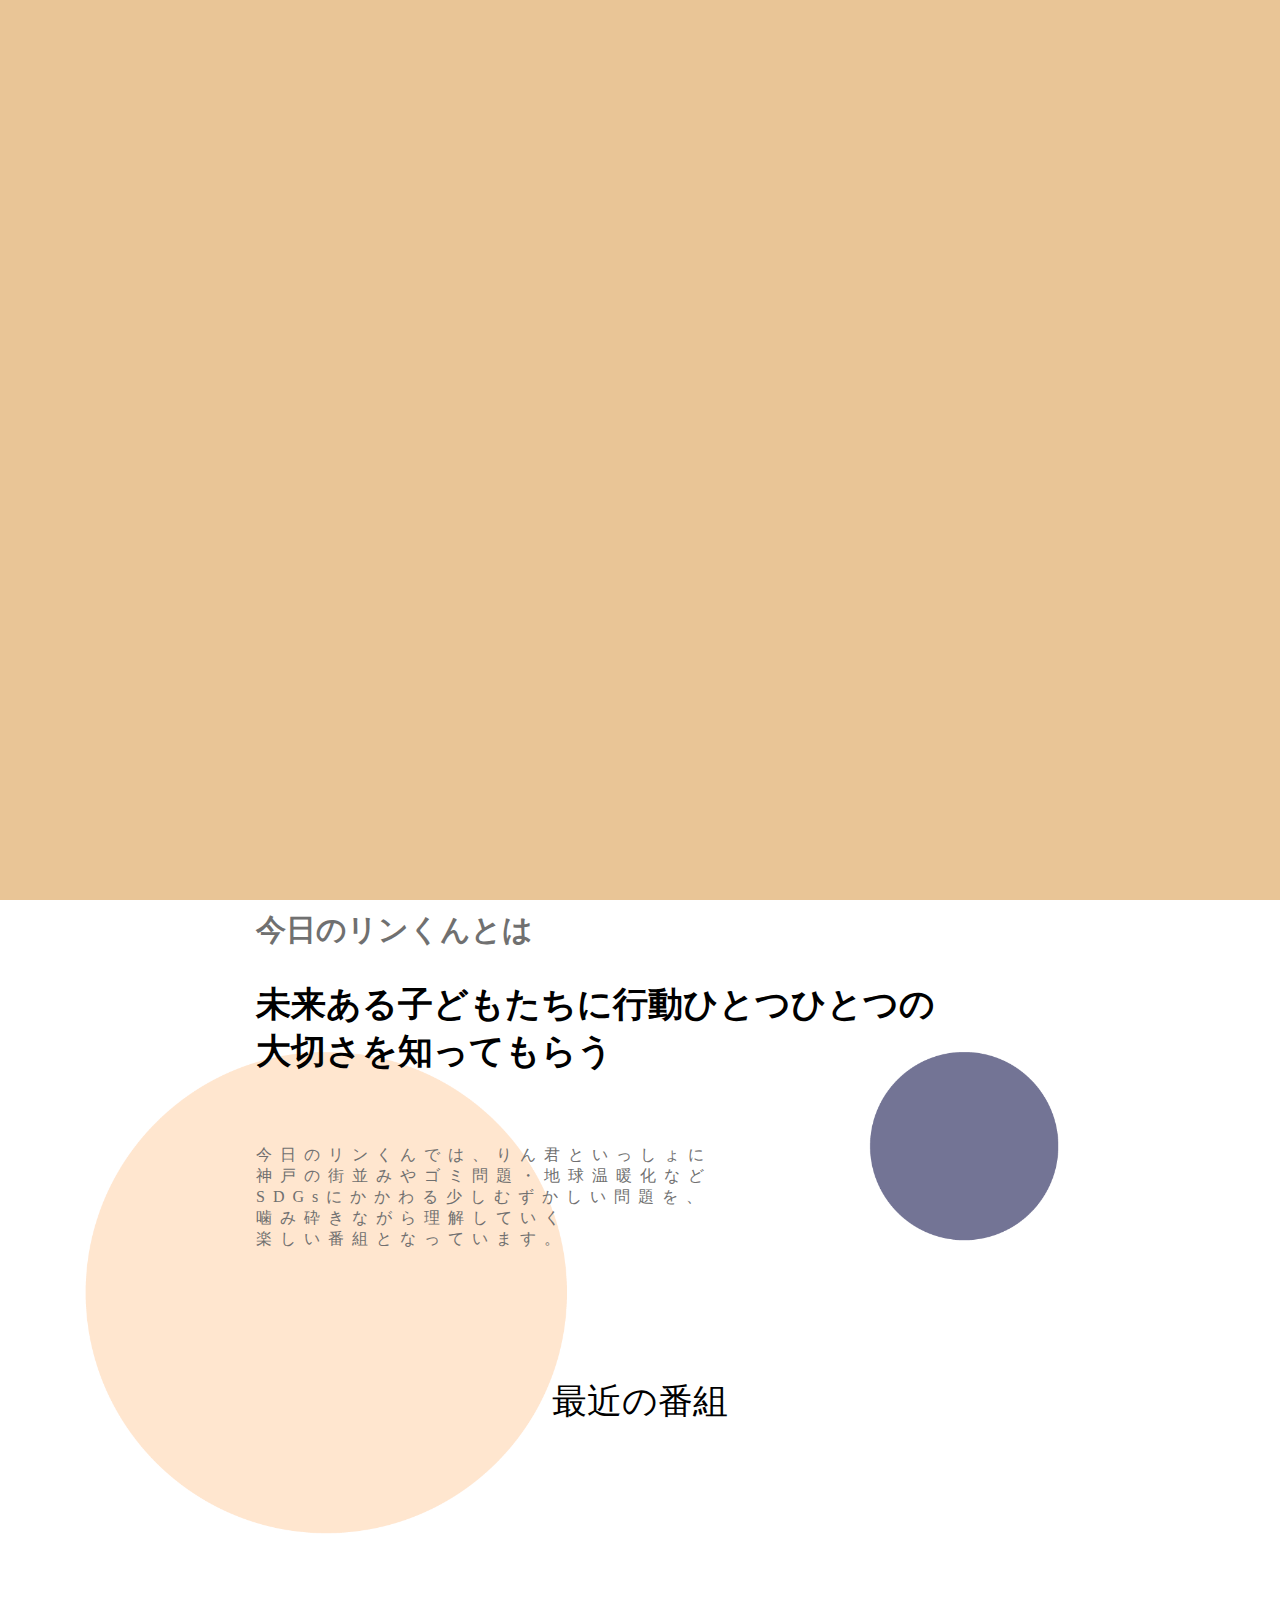
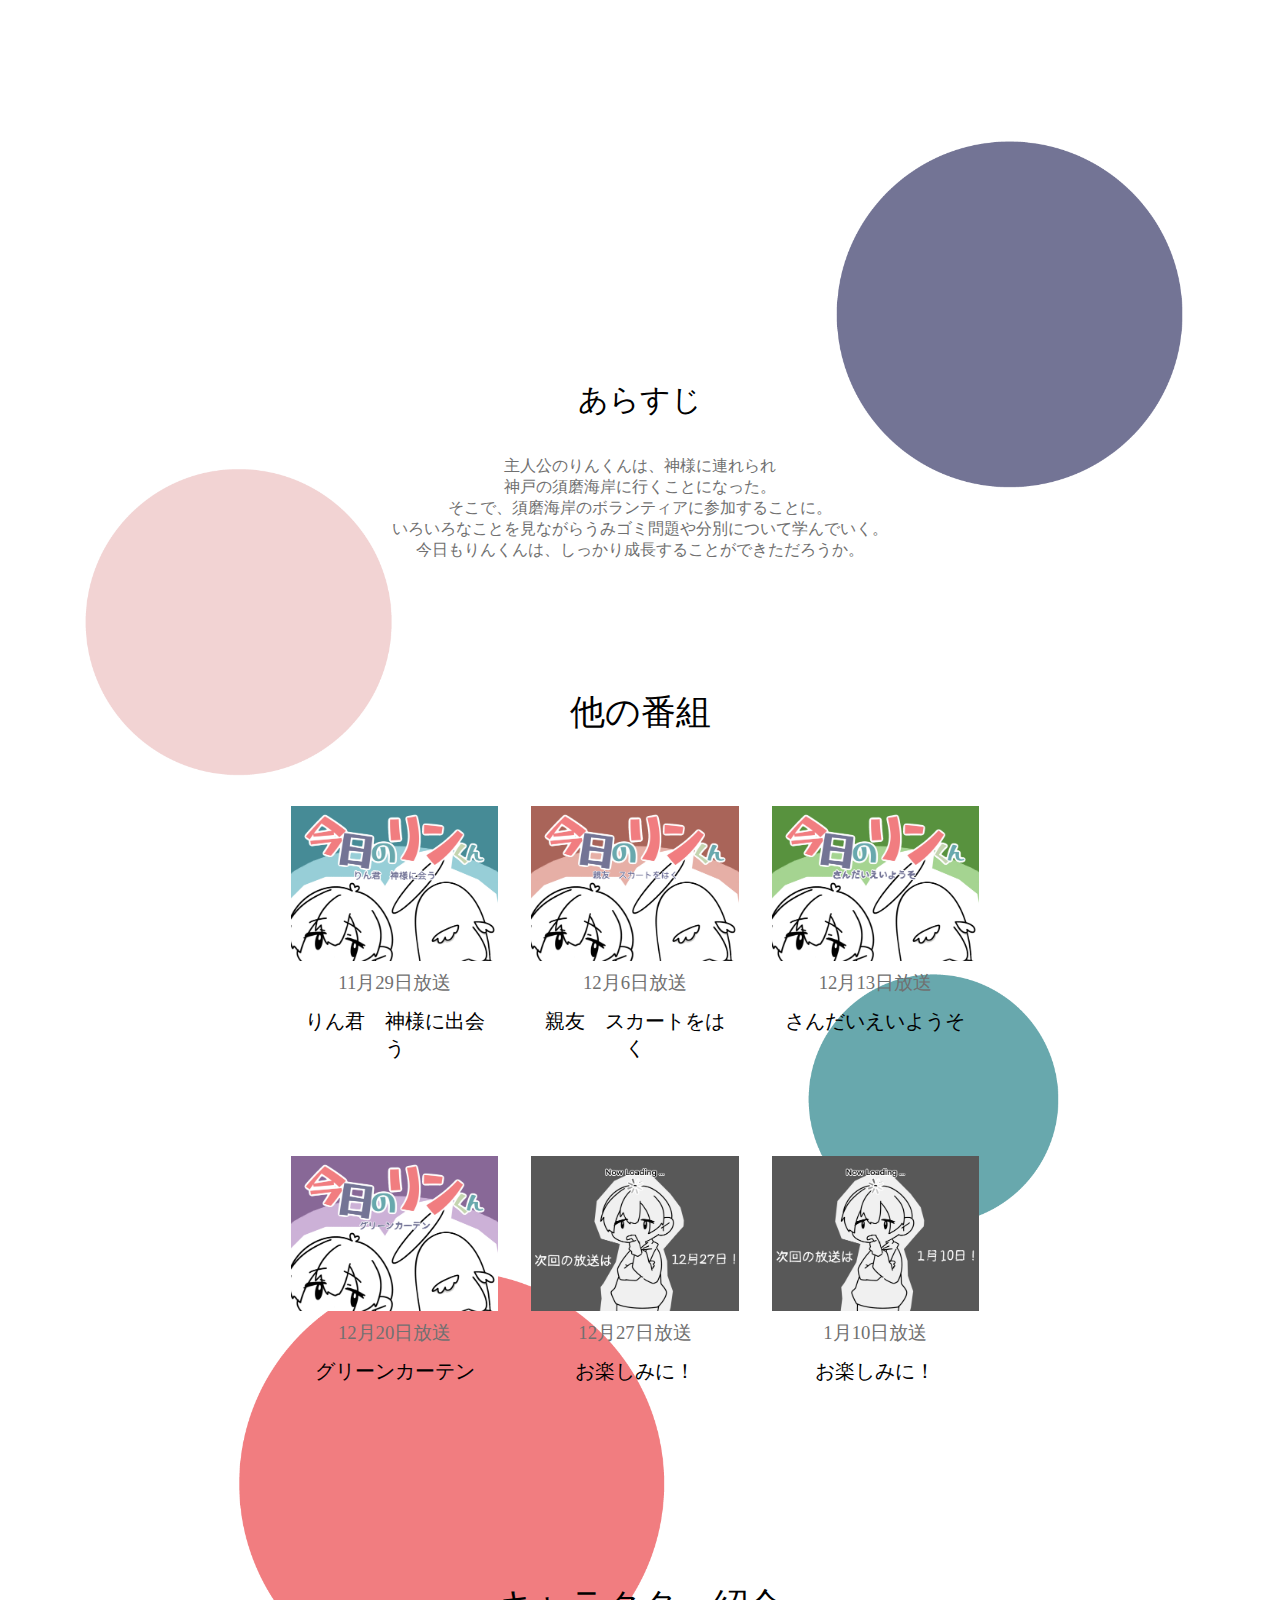
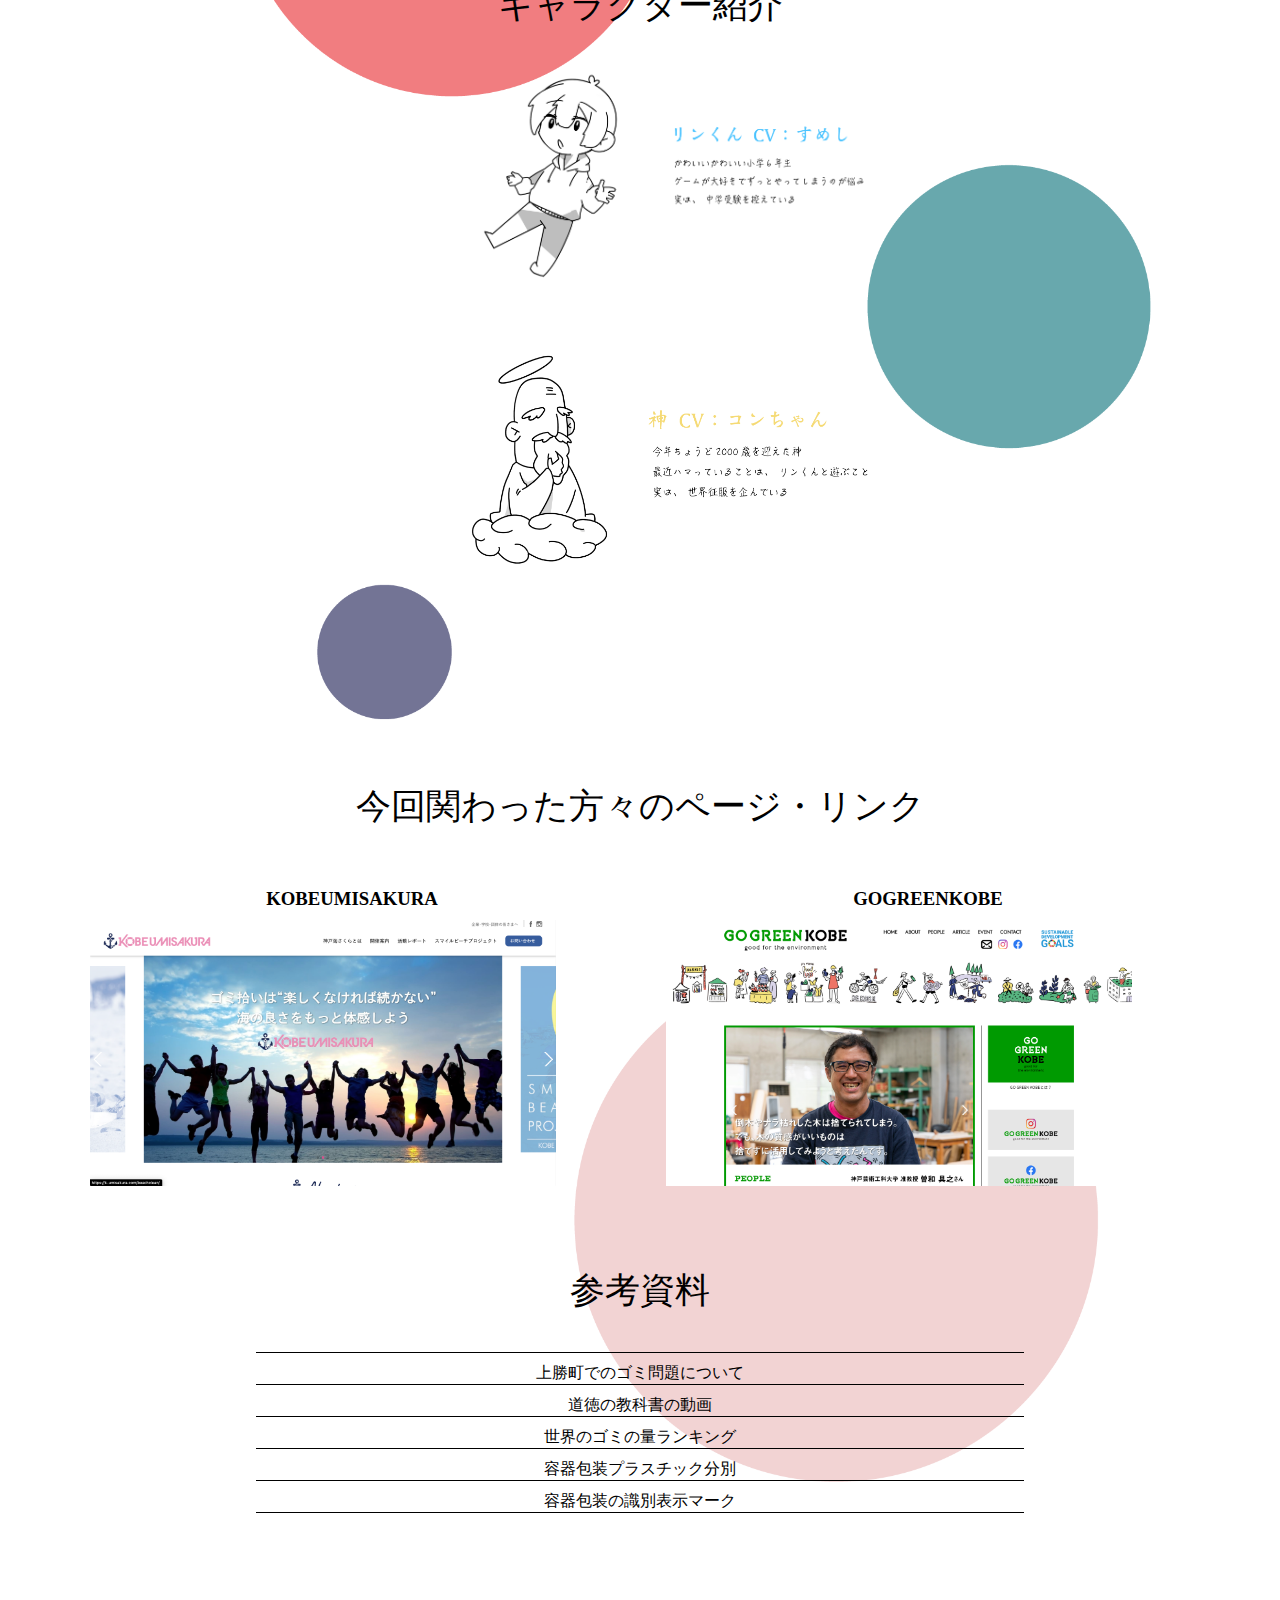
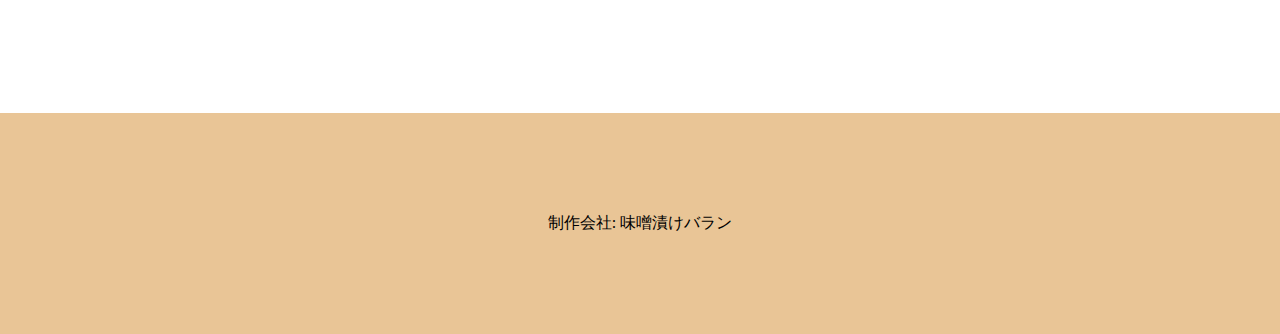
<file: index.html>
<!DOCTYPE html>
<html lang="en">

<head>
  <meta charset="UTF-8">
  <meta http-equiv="X-UA-Compatible" content="IE=edge">
  <meta name="viewport" content="width=device-width, initial-scale=1.0">
  <link rel="stylesheet" href="style.css">
  <title>今日のリンくん | ProjectN</title>
</head>

<body>

  <div id="splash">
    <div id="splash_logo">
      <img src="logo.png" alt="" class="fadeUp">
    </div>
  </div>

  <div class="header">
    <div class="nav">
      <ul>
        <li class="one"><a href="#title">今日のリンくんとは</a></li>
        <li class="two"><a href="#saikin">最近の番組</a></li>
        <li class="three"><a href="#hoka">他の番組</a></li>
        <li class="one"><a href="#kyara">キャラ紹介</a></li>
        <li class="two"><a href="#link">リンク・資料</a></li>
      </ul>
    </div>
  </div>

  <div class="header-image">

  </div>

  <div class="main-image">
    <img src="header.png" alt="">
  </div>

  <div class="all">
    <div class="all-contents">
      <div class="title-main">
        <h2 id="title">今日のリンくんとは</h2>
        <h1>未来ある子どもたちに行動ひとつひとつの<br>大切さを知ってもらう</h1>
        <p>今日のリンくんでは、りん君といっしょに<br>神戸の街並みやゴミ問題・地球温暖化など<br>SDGsにかかわる少しむずかしい問題を、<br>噛み砕きながら理解していく<br>楽しい番組となっています。</p>
      </div>

      <div class="main">
        <h1 id="saikin">最近の番組</h1>
        <div class="main-video">
          <iframe width="806" height="453" src="https://www.youtube.com/embed/GPXHuG-Zjog" title="YouTube video player" frameborder="0" allow="accelerometer; autoplay; clipboard-write; encrypted-media; gyroscope; picture-in-picture" allowfullscreen></iframe>
          <h4>あらすじ</h4>
          <p>主人公のりんくんは、神様に連れられ<br>神戸の須磨海岸に行くことになった。<br>
          そこで、須磨海岸のボランティアに参加することに。<br>
          いろいろなことを見ながらうみゴミ問題や分別について学んでいく。<br>
          今日もりんくんは、しっかり成長することができただろうか。</p>
        </div>


        <h1 class="h1" id="hoka">他の番組</h1>
        <div class="other-image">

          <div class="section">
            <img src="smn1.png" alt="">
            <h3>11月29日放送</h3>
            <h2>りん君　神様に出会う</h2>
          </div>
          <div class="section">
            <img src="smn2.png" alt="">
            <h3>12月6日放送</h3>
            <h2>親友　スカートをはく</h2>
          </div>
          <div class="section">
            <img src="smn3.png" alt="">
            <h3>12月13日放送</h3>
            <h2>さんだいえいようそ</h2>
          </div>
        </div>
        <div class="other-image">
          <div class="section">
            <img src="smn4.png" alt="">
            <h3>12月20日放送</h3>
            <h2>グリーンカーテン</h2>
          </div>
          <div class="section">
            <img src="smn6.png" alt="">
            <h3>12月27日放送</h3>
            <h2>お楽しみに！</h2>
          </div>
          <div class="section">
            <img src="smn5.png" alt="">
            <h3>1月10日放送</h3>
            <h2>お楽しみに！</h2>
          </div>
        </div>



        <div class="character">
          <h1 id="kyara">キャラクター紹介</h1>
          <div class="character-image">
            <img src="amaco.png" alt="">
          </div>
          <div class="character-image">
            <img src="amaco2.png" alt="">
          </div>
        </div>


        <div class="help-link">
          <h1 id="link">今回関わった方々のページ・リンク</h1>
          <div class="help-link-image">
            <div class="kobeumi">
              <h3>KOBEUMISAKURA</h3>
              <div class="kobeumi-image">
                <a href="https://k-umisakura.com/" target="_blank">
                  <img src="kobeumisakura.png" alt="">
                </a>
              </div>
            </div>
            <div class="gogreen">
              <h3>GOGREENKOBE</h3>
              <div class="gogreen-image">
                <a href="https://gogreenkobe.jp/" target="_blank"><img src="gogreenkobe.png" alt="">
                </a>
              </div>
            </div>
          </div>
        </div>


        <div class="link-siryou">
          <h1>参考資料</h1>
          <p></p>
          <p><a href="https://ecotopia.earth/article-2549/" target="_blank">上勝町でのゴミ問題について</a></p>
          <p><a href="https://m-manabi.jp/20/doutoku5/p1/index.html" target="_blank">道徳の教科書の動画</a></p>
          <p><a href="http://top10.sakura.ne.jp/OECD-WASTE-T1B.html#:~:text=%E3%83%A9%E3%83%B3%E3%82%AD%E3%83%B3%E3%82%B0%E3%81%AE1%E4%BD%8D%E3%81%AF,%E3%81%AF%E3%80%81%E3%83%A9%E3%83%B3%E3%82%AD%E3%83%B3%E3%82%B0%E3%83%9E%E3%83%83%E3%83%97%E3%81%8C%E3%81%82%E3%82%8A%E3%81%BE%E3%81%99%E3%80%82" target="_blank">世界のゴミの量ランキング</a></p>
          <p><a href="https://www.city.kobe.lg.jp/a04164/kurashi/recycle/gomi/dashikata/bunbetsukubun/hinmokugoto/yokihosoplastic.html" target="_blank">容器包装プラスチック分別</a></p>
          <p><a href="https://www.petbottle-rec.gr.jp/basic/mark.html" target="_blank">容器包装の識別表示マーク</a></p>
        </div>

        <div class="footer">
          <p><a href="miso.html">制作会社: 味噌漬けバラン</p></a>

        </div>
      </div>
    </div>

  </div>

  <script src="https://code.jquery.com/jquery-3.4.1.min.js"
  integrity="sha256-CSXorXvZcTkaix6Yvo6HppcZGetbYMGWSFlBw8HfCJo=" crossorigin="anonymous"></script>
<script src="script.js"></script>
</body>

</html>

  <script src="https://code.jquery.com/jquery-3.4.1.min.js"
  integrity="sha256-CSXorXvZcTkaix6Yvo6HppcZGetbYMGWSFlBw8HfCJo=" crossorigin="anonymous"></script>
<script src="script.js"></script>
</body>

</html>
</file>
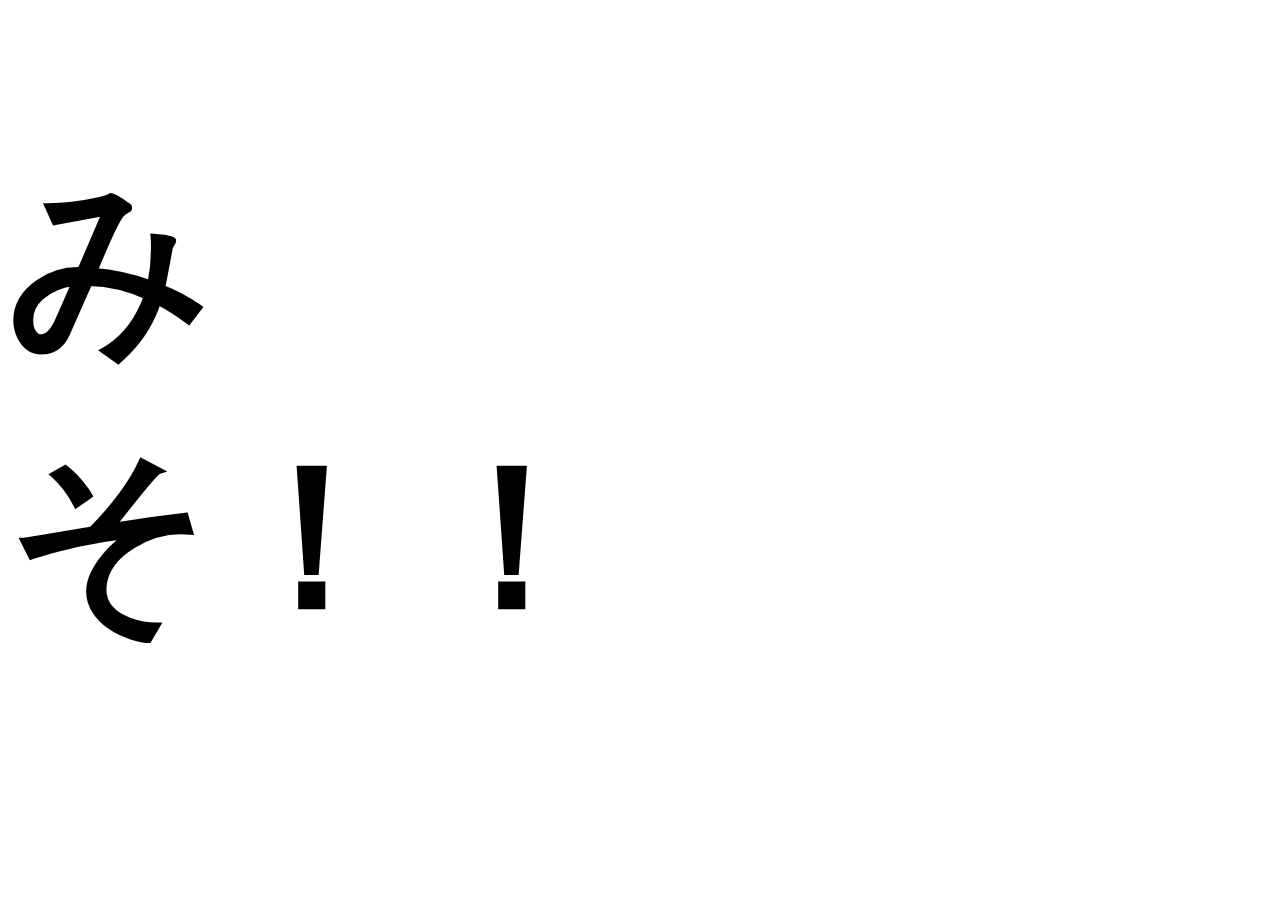
<file: miso.html>
<!DOCTYPE html>
<html lang="ja">
<head>
  <meta charset="UTF-8">
  <meta http-equiv="X-UA-Compatible" content="IE=edge">
  <meta name="viewport" content="width=device-width, initial-scale=1.0">
  <link rel="stylesheet" href="miso.css">
  <title>味噌漬けバラン会社</title>
</head>
<body>
  <div class="miso">
    <h1>みそ！！</h1>
  </div>
</body>
</html>
</file>
<file: style.css>
* {
  margin: 0;
  padding: 0;
}


#splash {
  /*fixedで全面に固定*/
position: fixed;
width: 100%;
height: 100%;
z-index: 999;
background: rgb(233, 197, 150);
background-size: cover;
text-align:center;
color:#fff;
}

/* Loading画像中央配置　*/
#splash_logo {
position: absolute;
top: 50%;
left: 50%;
transform: translate(-50%, -50%);
}

/* Loading アイコンの大きさ設定　*/
#splash_logo img {
width:700px;
}

/* fadeUpをするアイコンの動き */

.fadeUp{
animation-name: fadeUpAnime;
animation-duration:0.5s;
animation-fill-mode:forwards;
opacity: 0;
}

@keyframes fadeUpAnime{
from {
  opacity: 0;
transform: translateY(100px);
}

to {
  opacity: 1;
transform: translateY(0);
}
}





.all {
  background-image: url(haikei.png);
  background-size: cover;
  width: 100%;
}

.all-contents {
  /* width: 1000px; */
  margin: auto;
}


/* ヘッダーイメージ */

.main-image img {
  width: 100%;
}

/* ヘッダー */

.header {
  display: flex;
  /* position: fixed; */
  /* top: 0; */
  background-color: #f2d3d3;
  width: 100%;
}







.nav {
  margin-left: auto;
  margin-right: 40px;
}

.nav ul{
  display: flex;
}

.nav li {
  list-style: none;
  margin-right: 40px;
  margin-top: 15px;
}

.nav a {
  color: #707070;
  text-decoration: none;
  font-size: 16px;
}

.one a:hover {
  color: red;
}

.two a:hover {
  color: blue;
}

.three a:hover {
  color: green;
}



/* タイトルメイン */



.h1 {
  margin-bottom: 70px;
}


.title-main {
  width: 60%;
  margin: auto;
}


.title-main h2 {
  margin-top: 150px;
  margin-bottom: 30px;
  font-size: 30px;
  color: #707070;
}

.title-main h1 {
  margin-bottom: 70px;
  font-size: 35px;
}

.title-main p {
  letter-spacing: 0.5em;
  font-size: 16px;
  color: #707070;
}



/* 最近の番組 */

.main h1 {
  text-align: center;
  margin-top: 10%;
  font-size: 35px;
  font-weight:normal;
}

.main-video {
  text-align: center;
  margin: 5% 5%;
}

.main-video h4 {
  font-size: 30px;
  margin-top: 3%;
  font-weight:normal;
}

.main-video p {
  text-align: center;
  margin: 3% 0;
  color: #707070;
}





/* 他の番組 */

.other-image {
  display: flex;
  justify-content: center;
  /* margin-bottom: 300px; */
  width: 60%;
  margin: auto;
}

.section {
  width: 30%;
  height: 350px;
  margin-right: 10px;
  text-align: center;
}

.section img {
  text-align: center;
  width: 90%;
}

.section h3 {
  text-align: center;
  margin-top: 5px;
  color: #707070;
  font-weight:normal;
}

.section h2 {
  margin: 5% 7%;
  font-size: 20px;
  font-weight:normal;
}


/* キャラクター紹介 */

.character {
  width: 60%;
  margin: auto;
  text-align: center;
}

.character h1 {
  margin-bottom: 5%;
  font-size: 35px;
  font-weight:normal;
}

.character-image img {
  width: 60%;
  margin-bottom: 5%;
}


/* リンク画像 */

.help-link {
  width: 90%;
  margin: auto;
}

.help-link h1 {
  margin-bottom: 5%;
}

.help-link-image {
  display: flex;
}

.kobeumi {
  text-align: center;
}

.kobeumi h3 {
  margin-bottom: 10px;
}

.gogreen {
  text-align: center;
}

.gogreen h3 {
  margin-bottom: 10px;
}

.kobeumi-image {
  width: 90%;
  overflow: hidden;
}

.kobeumi img {
  width: 90%;
  overflow:hidden;
}

.kobeumi img:hover {
  transform: scale(1.1);
  transition:1s all;
  opacity: 0.5;
}

.gogreen-image {
  width: 90%;
  overflow: hidden;
}

.gogreen img {
  width: 90%;
  overflow:hidden;
}

.gogreen img:hover {
  transform: scale(1.1);
  transition:1s all;
  opacity: 0.5;
}


/* リンク資料 */
.link-siryou {
  text-align: center;
  width: 60%;
  margin: auto;
}

.link-siryou h1 {
  margin-bottom: 5%;
  font-size: 35px;
  font-weight:normal;
}

.link-siryou p {
  margin-bottom:  10px;
  border-bottom:solid;
  border-width : 1px;
}

.link-siryou a {
  color: black;
  text-decoration: none;
}

.link-siryou a:hover {
  color: red;
}



/* フッター */

.footer {
  text-align: center;
  margin: 200px 0 0 0;
  background-color: rgb(233, 197, 150);
  padding: 100px;
}

.footer a {
  color: black;
  text-decoration: none;
}

.footer a:hover {
  color: red;
}
</file>
<file: miso.css>
.miso {
  width: 60%;
}

.miso h1 {
  font-size: 200px;
}
</file>
